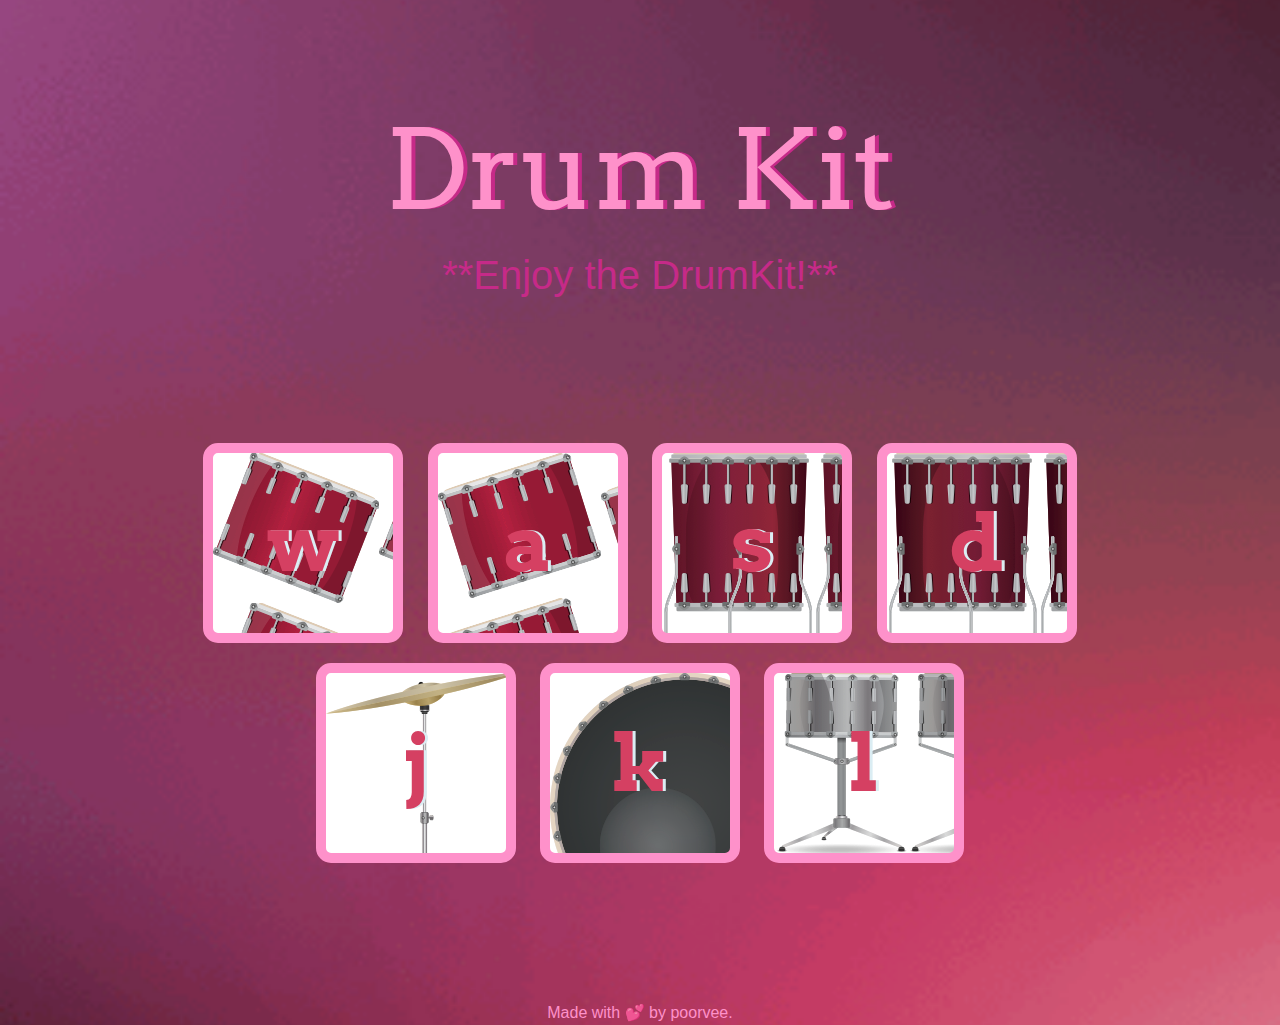
<file: index.html>
<!DOCTYPE html>
<html lang="en" dir="ltr">

<head>
  <meta charset="utf-8">
  <title>🥁Bajaao</title>
  <link rel="stylesheet" href="https://stackpath.bootstrapcdn.com/bootstrap/4.5.2/css/bootstrap.min.css" integrity="sha384-JcKb8q3iqJ61gNV9KGb8thSsNjpSL0n8PARn9HuZOnIxN0hoP+VmmDGMN5t9UJ0Z" crossorigin="anonymous">
  <link rel="stylesheet" href="styles.css">
  <link href="https://fonts.googleapis.com/css?family=Arvo" rel="stylesheet">

</head>

<body>
  <div class="bg">
    <h1 id="title">Drum Kit</h1>
    <p>**Enjoy the DrumKit!**</p>
    <div class="set container">
      <button class="w drum ">w</button>
      <button class="a drum">a</button>
      <button class="s drum">s</button>
      <button class="d drum">d</button>
      <button class="j drum">j</button>
      <button class="k drum">k</button>
      <button class="l drum">l</button>
    </div>
    <script src="index.js" charset="utf-8"></script>
    <footer>
      Made with 💕 by poorvee.
    </footer>
</div>

</body>

</html>
</file>
<file: styles.css>
body{
  text-align: center;
  margin: 0;
  height: 100%;
}
.bg{
  background-image: url("images/background.gif");
    margin: 0;
    height: 100%;
    background-position: center;
    background-repeat: no-repeat;
    background-size: cover;
}

h1 {
  margin-top: 0;
  padding-top: 8%;
  font-size: 7rem;
  color: #fe91ca;
  font-family: "Arvo", cursive;
  text-shadow: 4px 0 #c62a88;

}
p{
  font-size: 2.5rem;color: #c62a88;
}

footer {
  color: #fe91ca;
  font-family: sans-serif;
}

.w {
  background-image:url('images/tom1.png');

}

.a {
  background-image:url('images/tom2.png');
}

.s {
  background-image:url('images/tom3.png');
}

.d {
  background-image:url('images/tom4.png');
}

.j {
  background-image:url('images/crash.png');
}

.k {
background-image:url('images/kick.png');
}

.l {
background-image:url('images/snare.png');
}

.set {
  margin: 10% auto;
}

.game-over {
  background-color: red;
  opacity: 0.8;
}

.pressed {
  box-shadow: 0 3px 4px 0 #DBEDF3;
  opacity: 0.5;
}

.red {
  color: red;
}

.drum {
  outline: none;
  border: 10px solid #fe91ca;
  font-size: 5rem;
  font-family: 'Arvo', cursive;
  line-height: 2;
  font-weight: 900;
  color: #d54062;
  text-shadow: 3px 0 #DBEDF3;
  border-radius: 15px;
  display: inline-block;
  width: 200px;
  height: 200px;
  text-align: center;
  margin: 10px;
  background-color:white;
}
@media only screen and (max-device-width: 480px) {
  h1{
    font-size: 12rem;
    padding-top: 10px  ;
    padding-bottom: 10px  ;
  }
  .bg{
    padding-top: 150px;
    padding-bottom: 150px;
  }
  .drum{
    width: 220px;
    height: 220px;
  }
    }
</file>
